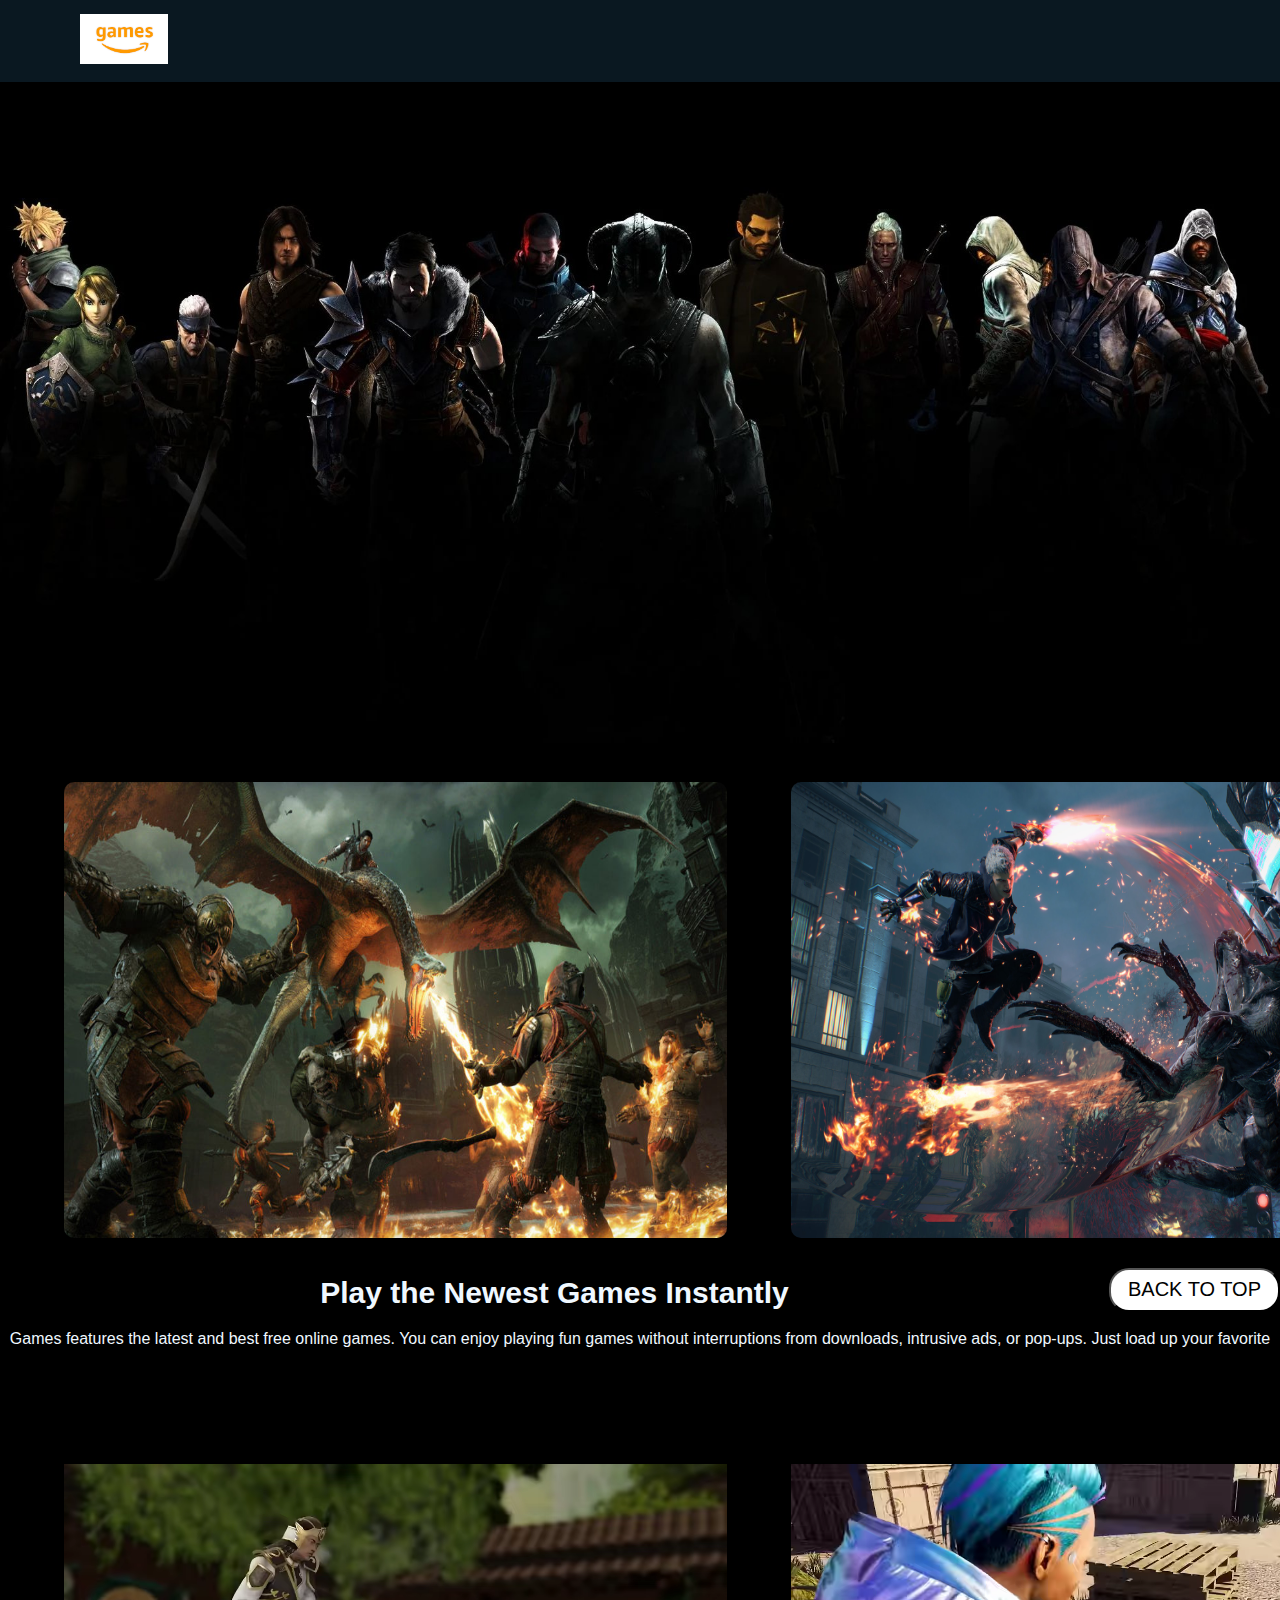
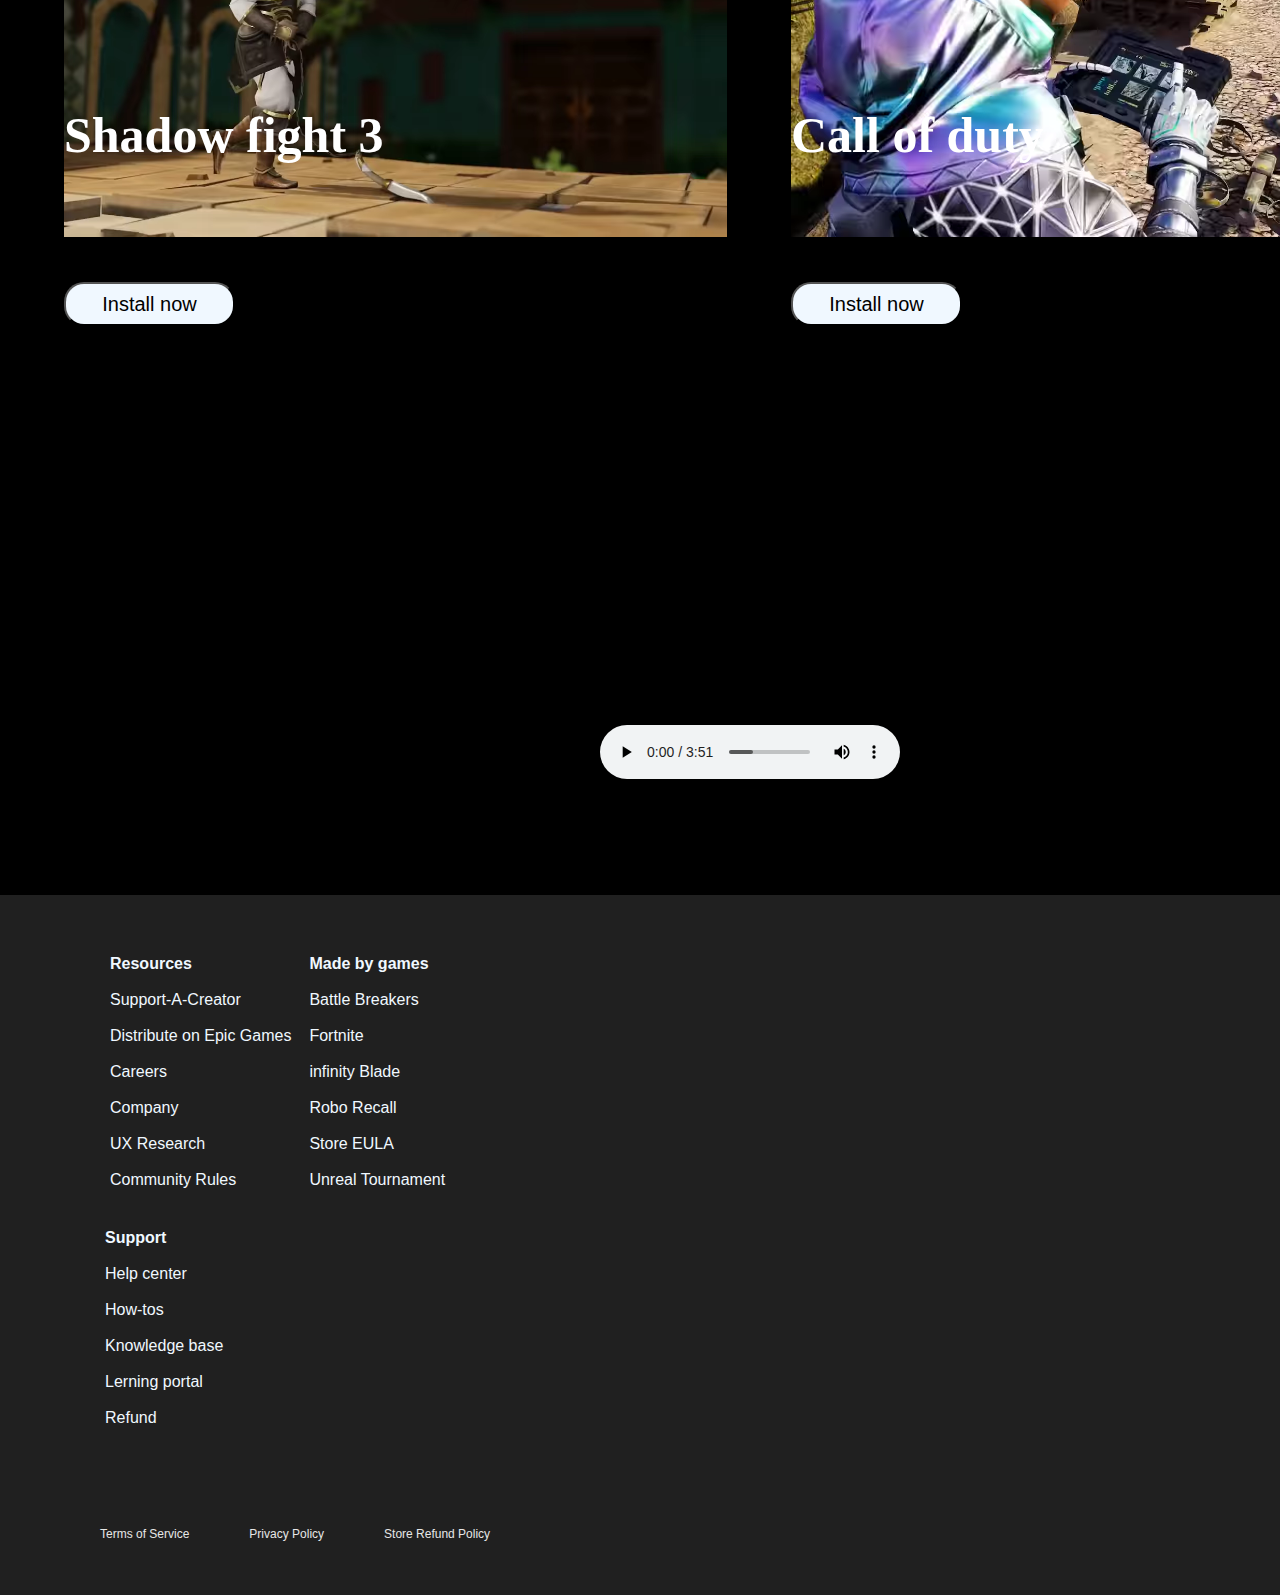
<file: index.html>
<!DOCTYPE html>
<html lang="en">
<head>
  <meta charset="UTF-8">
  <meta name="viewport" content="width=device-width, initial-scale=1.0">
  <title>own</title>
  <link rel="stylesheet" href="style.css">
  <link rel="stylesheet" href="https://cdnjs.cloudflare.com/ajax/libs/font-awesome/6.4.2/css/all.min.css" integrity="sha512-z3gLpd7yknf1YoNbCzqRKc4qyor8gaKU1qmn+CShxbuBusANI9QpRohGBreCFkKxLhei6S9CQXFEbbKuqLg0DA==" crossorigin="anonymous" referrerpolicy="no-referrer" />
</head>
<body>
  <header>
    <div class="navbar">
      <div class="nav-logo">
        <div class="logo">
         <img src="images/images.png">
        </div>
       </div>
       <div class="shop-logo">
       <i class="fa-solid fa-bag-shopping fa-lg" style="color: #ffffff;"></i>
       </div>
       <div class="shoplogo2">
       <i class="fa-regular fa-user fa-lg"></i>
       <div class="navtext2">
           <a href="./form.html">login/sign up</a>
       </div>
      </div>
    </div>
  <div class="img">
    <img src="images/gaming1.jpg" alt="">
  </div>
      <div class="gi">
        <img src="images/Shadow-of-War-1024x576.jpg" alt="">
        <img src="images/Devil-May-Cry-5-Best-Action-Games-2020.jpg" alt="">
      </div>

      <div class="btp">
          <button>BACK TO TOP</button>
      </div>

      <div class="tt">
        <h4>Play the Newest Games Instantly</h4>
        <p>Games features the latest and best free online games. You can enjoy playing fun games  without interruptions from  downloads, intrusive ads, or pop-ups. Just load up your favorite <br> <br> games instantly in your web browser and enjoy the experience.</p>
      </div>
      <div class="vg">
            <div class="vg1">
            <video src="videos/GOKLZZ42JpQ.mp4" loop autoplay muted></video>
            <div class="vgtext">
            <h1>Shadow fight 3</h1>
           <button>Install now</button>
           </div>
        </div>
        <div class="vg1">
          <video src="videos/xLVHWbHmKk0.mp4" loop autoplay muted></video>
          <div class="vgtext">
          <h1>Call of duty</h1>
         <button>Install now</button>
         </div>
        </div>
      </div>
      <div class="ifr">
      <iframe width="560" height="315" src="https://www.youtube.com/embed/VZhY7rmHl1Y?si=hfTp4c-VtF4yETHD" title="YouTube video player" frameborder="0" allow="accelerometer; autoplay; clipboard-write; encrypted-media; gyroscope; picture-in-picture; web-share" allowfullscreen></iframe>
      </div>
      <div class="audio0">
      <audio controls>
        <source src="audio/KDA - MORE ft. Madison Beer (G)I-DLE Lexie Liu Jaira Burns Seraphine (Official Music Video) [TubeRipper.com].m4a" type="audio/mpeg">
      </audio>
      </div>
      <div class="foter1">
            <div class="foter2">
              <table>
                <tr>
                  <th>Resources</th>
                  <th>Made by games</th>
                </tr>
                <tr>
                  <td>Support-A-Creator</td>
                  <td>Battle Breakers</td>
                </tr>
                <tr>
                  <td>Distribute on Epic Games</td>
                  <td>Fortnite</td>
                </tr>
                <tr>
                  <td>Careers</td>
                  <td>infinity Blade</td>
                </tr>
                <tr>
                  <td>Company</td>
                  <td>Robo Recall</td>
                </tr>
                <tr>
                  <td>UX Research</td>
                  <td>Store EULA</td>
                </tr>
                <tr>
                  <td>Community Rules</td>
                  <td>Unreal Tournament</td>
                </tr>
              </table>
              <div class="list">
                <h4>Support</h4><br>
                <ul>
                  <li>Help center</li><br>
                  <li>How-tos</li><br>
                  <li>Knowledge base</li><br>
                  <li>Lerning portal</li><br>
                  <li>Refund</li>
                </ul>
              </div>
              <div class="s">
                <i class="fa-brands fa-facebook" style="color: #f0f2f4;"></i>
                <i class="fa-brands fa-twitter" style="color: #f4f6fb;"></i>
                <i class="fa-brands fa-youtube" style="color: #f1f2f3;"></i>
                <i class="fa-brands fa-instagram" style="color: #f4f7fa;"></i>
                </div>
                <div class="s2">
                  <p>Terms of Service</p>
                  <p>Privacy Policy</p>
                  <p>Store Refund Policy</p>
                 </div>
            </div>
      </div>
  </header>
</body>
</html>
</file>
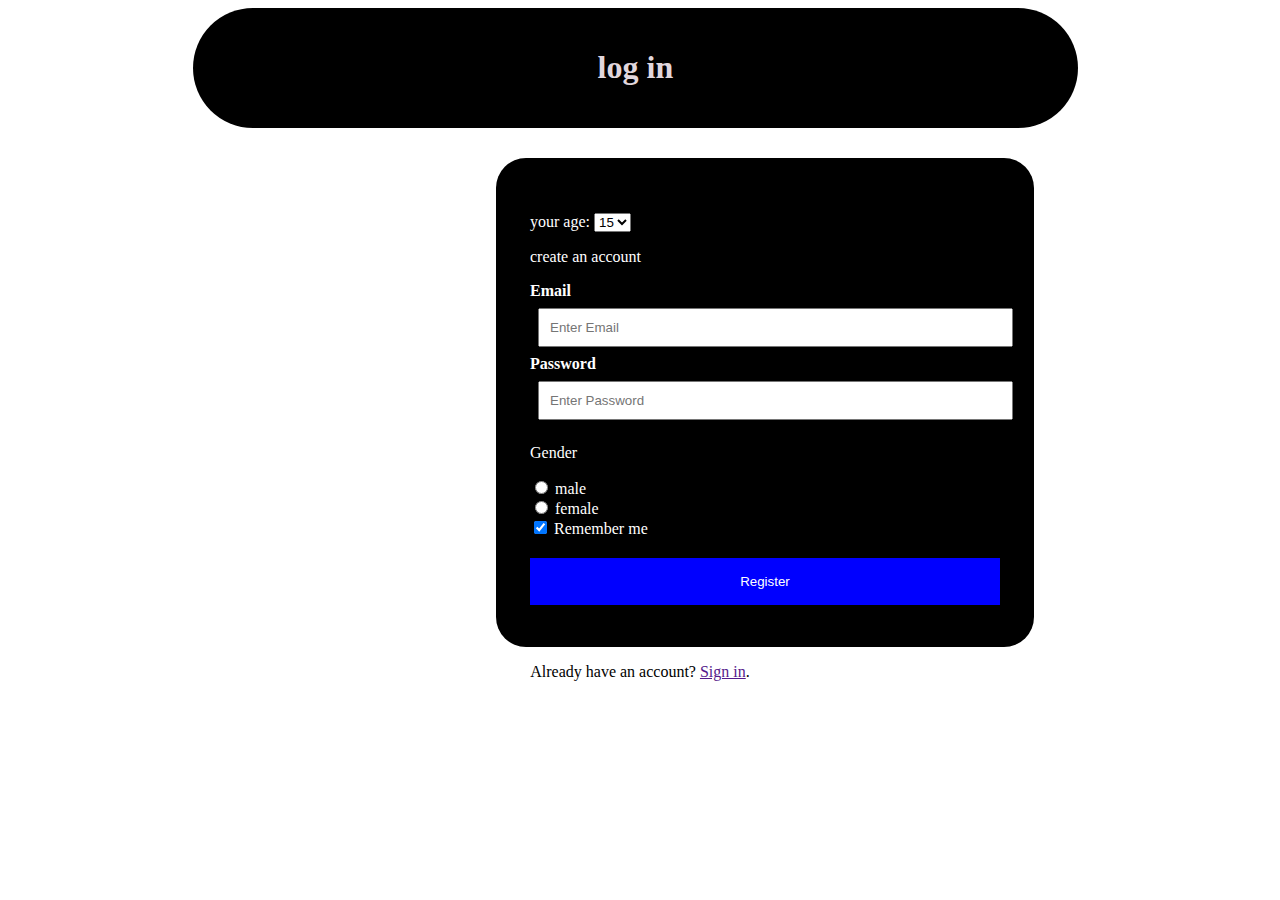
<file: form.html>
<!DOCTYPE html>
<html lang="en">
<head>
    <meta charset="UTF-8">
    <meta name="viewport" content="width=device-width, initial-scale=1.0">
    <title>contact us</title>
    <link rel="stylesheet" href="form.css">
</head>
<body>
    <div class="first">
        <div class="second">
            <h1>log in </h1>
        </div>
        <form >
            <div class="page1">
              <h1></h1>
              <label for="age">your age:</label>
              <select name="age" id="age">
                <option value="15">15</option>
                <option value="16">16</option>
                <option value="17">17</option>
                <option value="18">18</option>
              </select>
              <p> create an account</p> 
            
              <!-- <p>Gender</p>

              <input type="radio" name="your gender">
              <label for="male">male</label><br>
              <input type="radio"  name="your gender" >
              <label for="female">female</label><br> -->

              <label class="label"><b>Email</b></label><br>
              <input class="input" type="text" placeholder="Enter Email"  ><br>
          
              <label class="label"><b>Password</b></label><br>
              <input class="input" type="password" placeholder="Enter Password" ><br>
          
              <!-- <label class="label"><b>Re-password</b></label><br>
              <input class="input"type="text" placeholder="enter Re-password" >
              <br> -->
              <p>Gender</p>

              <input type="radio" name="your gender">
              <label for="male">male</label><br>
              <input type="radio"  name="your gender" >
              <label for="female">female</label><br>

              <label>
                <input type="checkbox" checked="checked" name="remember"> Remember me
              </label>
             
              <button type="submit" class="Register">Register</button>
            </div>
            
            <div class="page1signin">
              <p>Already have an account? <a href="">Sign in</a>.</p>
            </div>
          </form>
    </div>
    
</body>
</html>
</file>
<file: style.css>
*{
    padding: 0px;
    margin: 0px;
}

.navbar {
    height: 82px;
    background-color:#0a1821;
    width: 100%;
    margin-top: 0;
    color: white;
    display: flex;
    align-items: center;
    position: fixed;
    z-index: 1;
}
.logo img{
    align-items: center;
    padding-top: 20px;
    padding-bottom: 20px;
    padding-left: 80px;
    height: 50px;
    width: 88px;
    border-radius: 20px;


}
.navtext{
    display: flex;
    margin-left: 933px;
    align-items: center;
    justify-content: center;
    width: 218px;
    height: 40px;
    border: 2px solid white;
}
.navtext2 a{
    color: aliceblue;
}
.navtext:hover{
    cursor: pointer;
}
.navtext2 a:hover{
    color: blue;
}
.navtext p{
    font-family: sans-serif;
    font-size: 16px;
    font-weight: bold;
} 
.shop-logo{
    height: 42px;
    width: 24px;
    margin-left: 1100px;
    display:flex;
    align-items:center ;
}
.shoplogo2{
    margin-left: 20px;
    display: flex;
    align-items: center;
}
.navtext2{
    margin-left: 20px;
    height: 43px;
    width: 148px;
    display: flex;
    align-items: center;
    font-family: 'Segoe UI', Tahoma, Geneva, Verdana, sans-serif;
    font-size: 17px;
}
.img img{
    width: 100%;
}
.gi{
    display: flex;
    background-color: black;
    margin-top: -2%;
}
.gi img{
    height: 456px;
    width: 663px;
    margin-left: 64px;
    margin-top: 60px;
    border-radius: 10px;
}
.gi img:hover{
    transform: scale(1.03);
    transition: .5s;
}
.btp{
    float: right;
    display: flex;
    /* background-color: black; */
    position: sticky;
    top: 200px;
    z-index: 5;
}
.btp button{
    background-color: white;
    font-size: 20px;
    height: 44px;
    width: 171px;
    margin-top: 30px;
    border-radius: 20px;
    font-family: sans-serif;
}
.btp button:hover{
    color: blue;
}
/* .btpp{
    background-color: black;
    height: 100px;
    position: sticky;
    top: 200px;
} */
.tt{
    color: aliceblue;
    text-align: center;
    background-color: black;
    padding-top: 8px;
}
.tt h4{
    font-size: 30px;
    font-family: sans-serif;
    margin-top: 30px;
}
.tt p{
    font: 16px;
    font-family: sans-serif;
    margin-top: 20px;
    margin-bottom: 30px;
}
.vg{
    position: relative;
    display: grid;
    grid-template-columns: repeat(2,auto);
    background-color: black;
    margin-top: -4%;
}
.vg video{
    height: 456px;
    width: 663px;
    margin-left: 64px;
    margin-top: 60px;
    border-radius: 10px;
}
.vgtext h1{
    position: absolute;
    top: 344px;
    font-size: 50px;
    color: white;
    margin-left: 64px;
}
.vgtext button{
    font-size: 20px;
    height: 44px;
    width: 171px;
    margin-top: 0px;
    border-radius: 20px;
    font-family: sans-serif;
    margin-left: 64px;
    background-color: aliceblue;
}
.ifr{
    background-color: black;
}
iframe{
    margin-left: 50px;
    margin-top: 50px;
}
.audio0{
    background-color: black;
    height: 200px;
    align-items: center;
    justify-content: center;
}
.audio0 audio{
    margin-top: 30px;
    justify-content: center;
    margin-left: 600px;
}
.vg button:hover{
    color: blue;
}
.foter1{
    height: 700px;
    background-color: #202020;
}
.foter2{
    margin-left: 100px;
    padding-top: 50px;
    color: aliceblue;
    font-family: arial, sans-serif;
    width: 500px;
}
td, th{
    text-align: left;
    padding: 8px;
}
.s{
    display: flex;
    gap: 30px;
    margin-top: 50px;
} 
.s2{
    display: flex;
}
.s2{
    color: #e7e7e7;
    font-size: .75em;
    margin-top: 50px;
    gap: 60px;
}
.list {
    margin-top: 30px;
    margin-left: 5px;
}
.list li{
    list-style: none;
}
</file>
<file: form.css>
.page1 {
  padding: 34px;
  background-color: rgb(0, 0, 0);
  margin-left: 488px;
  width: 470px;
  border-radius:30px ;
  color: white;
}

.first{
  width: 100%px;
  height: 100px;
 
 
}
.label{
  padding-bottom: 10px;
}
.Register{
background-color: blue;
color:white;
padding: 16px 20px;
margin: 8px 0;
border: none;
cursor: pointer;
width: 100%;
margin-top: 20px;
}
.input{
  padding: 10px;
  width: 96%;
  margin: 8px ;
}
.second{
   width: 70%;
   height: 100px;
   margin-left: 185px;
   background-color: rgb(0, 0, 0);
   margin-bottom: 30px;
   border-radius:70px ;
   color: rgb(225, 215, 221);
   text-align: center;
   padding-top: 20px
}
.input1{
  width: 90px;
  height: 35px;
  
}
.page1signin{
  text-align: center;
 
}
</file>
